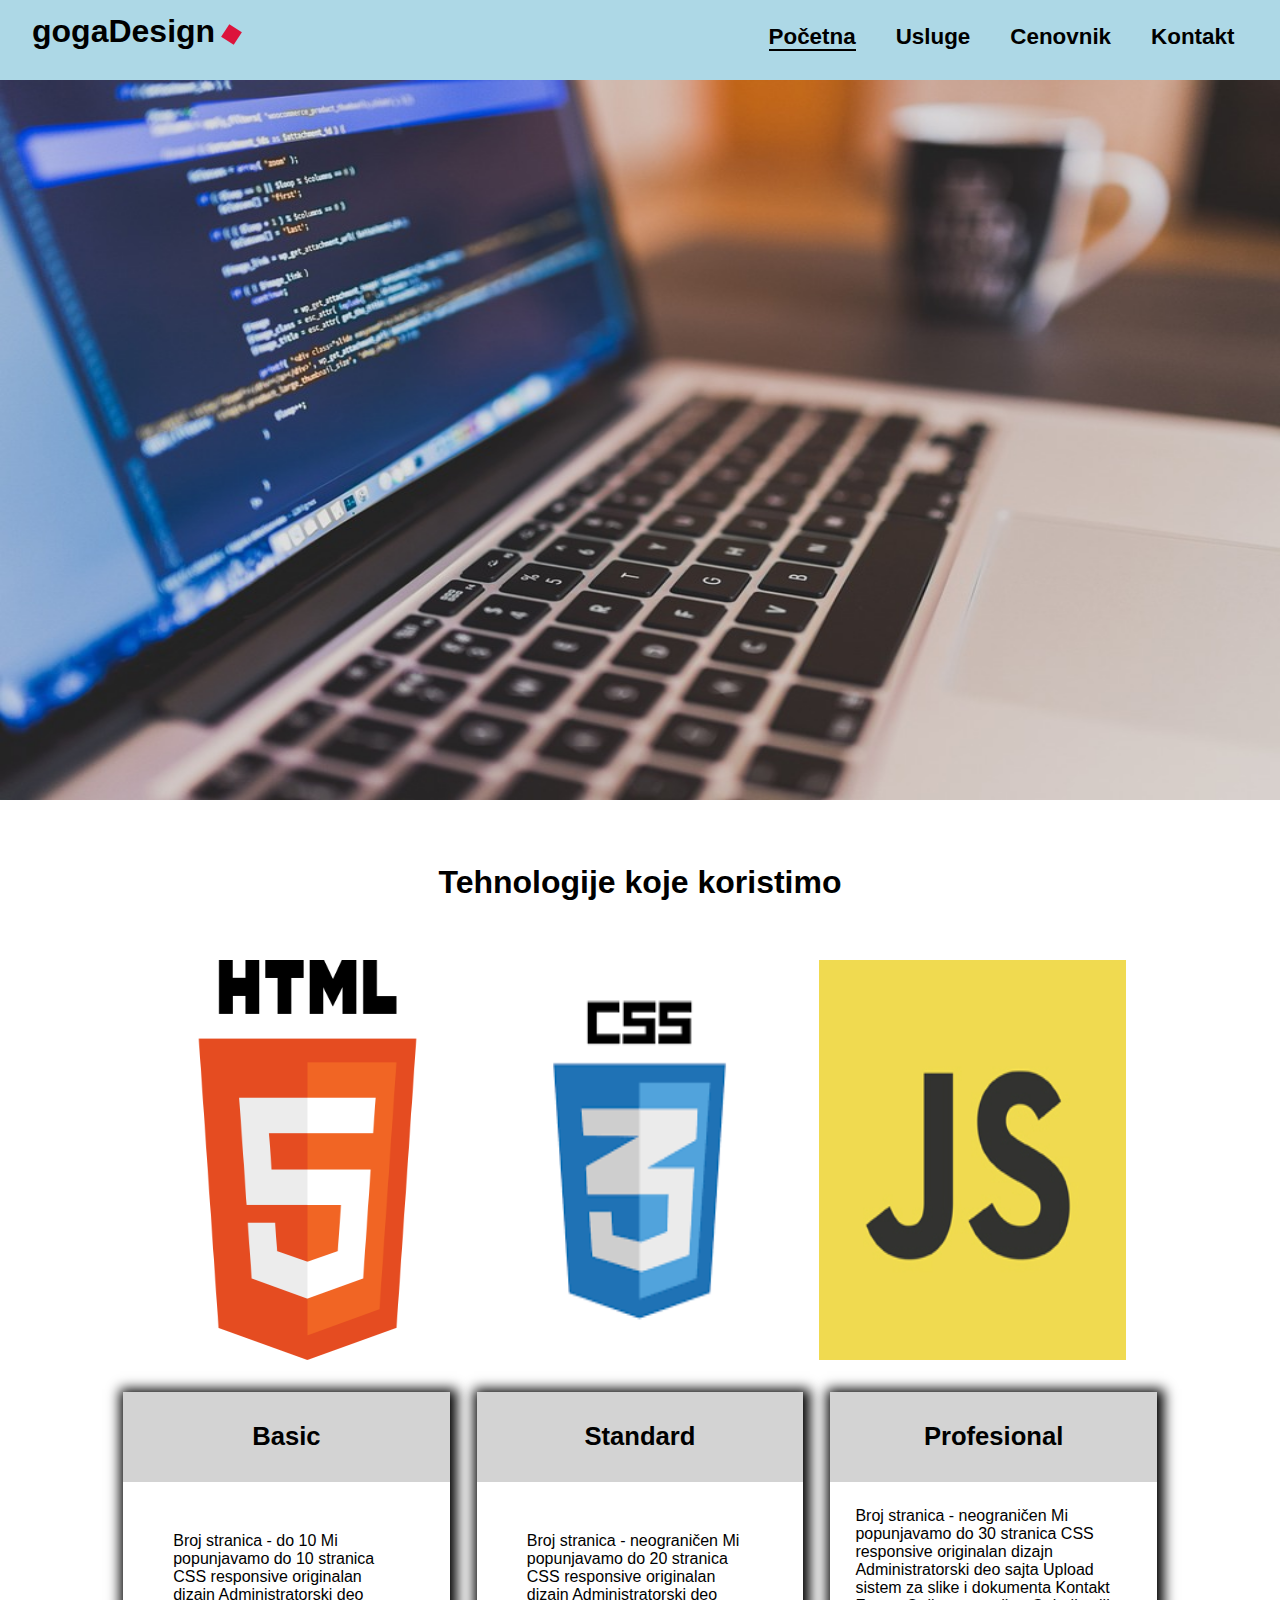
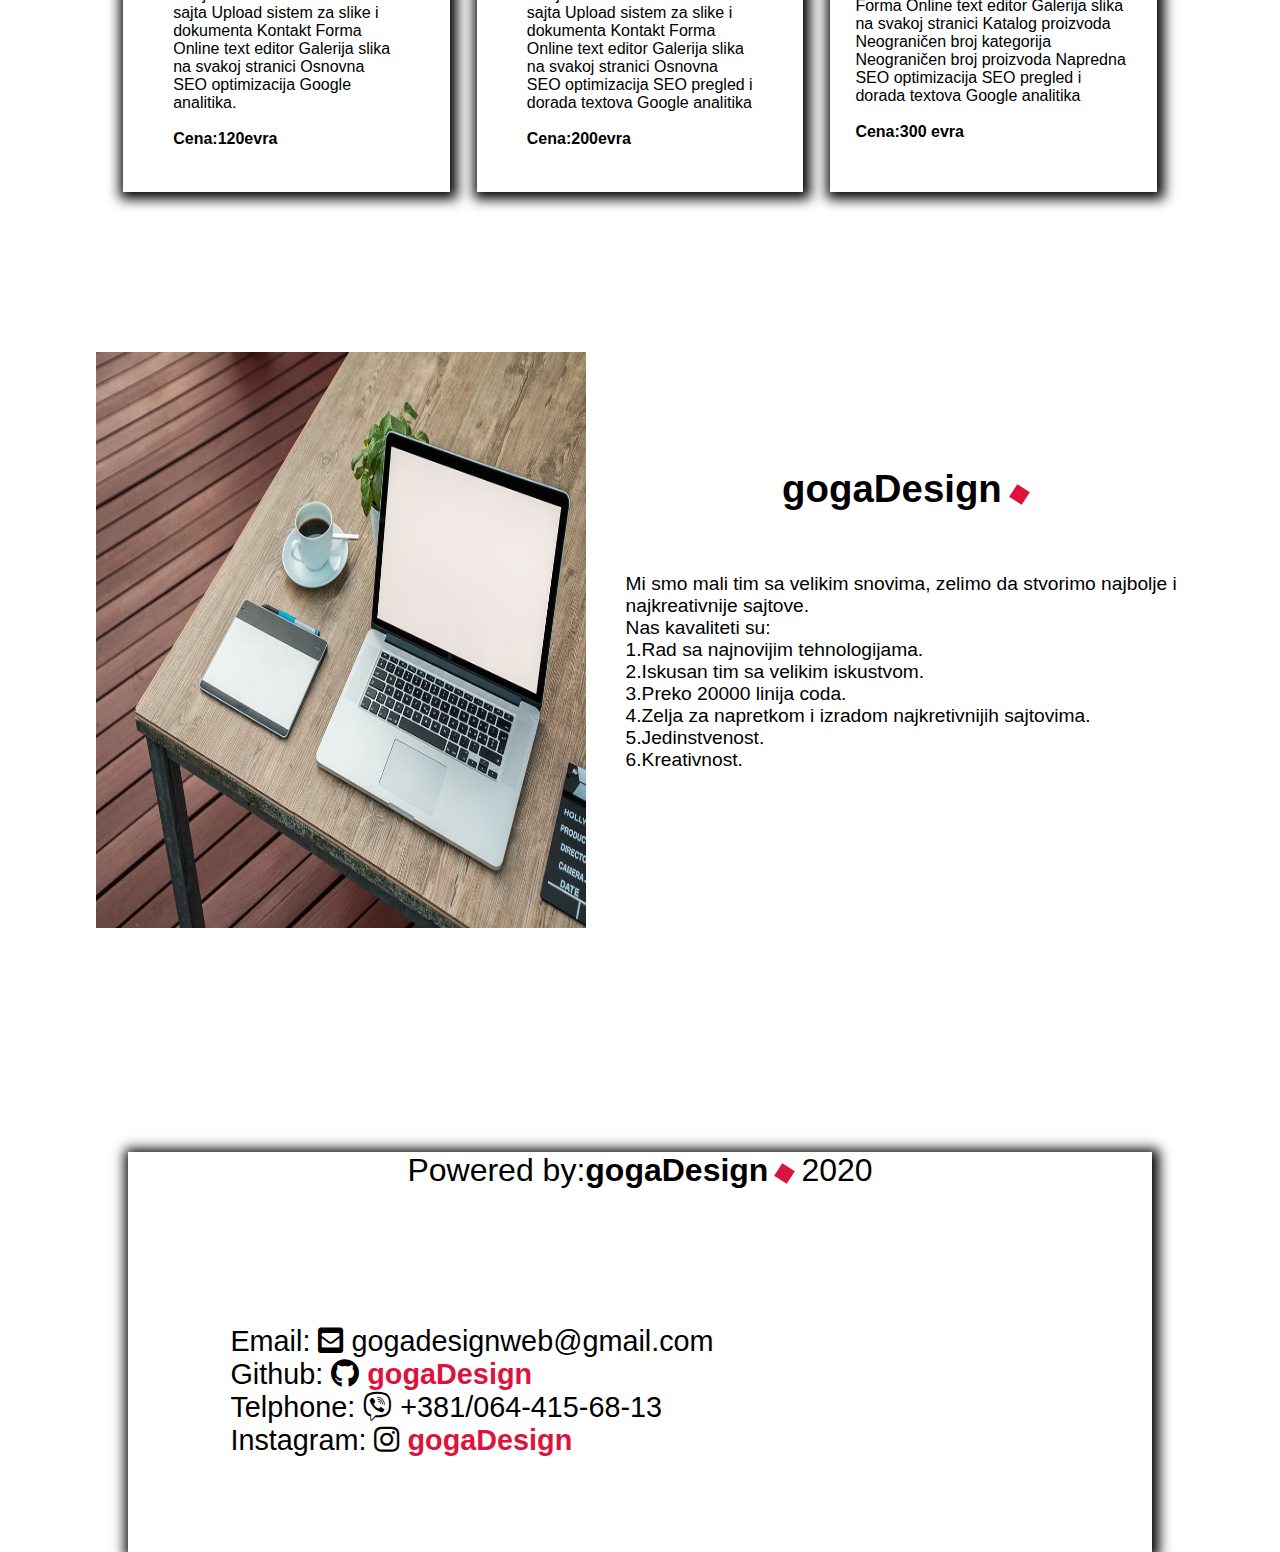
<file: index.html>
<!DOCTYPE html>
<html lang="en">
<head>
    <meta charset="UTF-8">
    <meta name="viewport" content="width=device-width, initial-scale=1.0">
    <meta name="description" content="Izrada Sajta,Pravljenje Sajta,Making a Web site,Best Way to make a site,
    Html for beginers,Ease way to make a web  site,Novi sad izrada Sajta" >
    <meta name="keywords" content="Izrada Sajta,Pravljenje Sajta,Making a Web site,Best Way to make a site,
    Html for beginers,Ease way to make a web  site,Novi sad izrada Sajta,Simple Way to make  a site,
    Sites for 100 euro">
    <meta name="author" content="Goran Ivankovic">
    <title>My Web Site</title>
   <link rel="stylesheet" href="css/all.min.css">
    <link rel="stylesheet" href="css/style.css">
   
</head>
<body>
    <header>
        <nav>
            <ul>
                <li><a href="index.html" id="pocetna">Početna</a></li>
                <li><a href="html/usluge.html">Usluge</a></li>
                <li><a href="html/cenovnik.html">Cenovnik</a></li>
                <li><a href="html/kontakt.html">Kontakt</a></li>
            </ul>
        </nav>
        <div class="logo">
            gogaDesign
        </div>
     
        
    </header>
     <div class="menuBar">
        <i class="fas fa-bars"></i>
     </div>
   


 

    <!-- Container with image:-->
    <div class="imgCont">
        <img src="img/laptop.jpg" id="picture" alt="">
    </div>
    <!-- Container with 3 text divs:-->
    <div class="container1">
        <h1>Tehnologije koje koristimo</h1>
        <div class="text1">
            <img src="img/html.jpg" alt="">
           
        </div>
        <div class="text2">
            <img src="img/css.jpg" alt="">
.
        </div>
        <div class="text3">
            <img src="img/js.jpg" alt="">

        </div>
    </div>

<!-- Container with 3 price div:-->
    <div class="container2">
       
        
        <div class="paket1">
            <div class="basic">Basic</div>
            <div class="basicText">
            
                Broj stranica - do 10
                Mi popunjavamo do 10 stranica
                CSS responsive originalan dizajn
                Administratorski deo sajta
                Upload sistem za slike i dokumenta
                Kontakt Forma
                Online text editor
                Galerija slika na svakoj stranici
                Osnovna SEO optimizacija
                Google analitika.
                <br>
                <br>
                <strong>Cena:120evra</strong>
                
            </div>
            
        
        </div>
        
        <div class="paket2">
            <div class="standard">Standard</div>
            <div class="basicText2">
                Broj stranica - neograničen
                Mi popunjavamo do 20 stranica
                CSS responsive originalan dizajn
                Administratorski deo sajta
                Upload sistem za slike i dokumenta
                Kontakt Forma
                Online text editor
                Galerija slika na svakoj stranici
                Osnovna SEO optimizacija
                SEO pregled i dorada textova
                Google analitika
                <br>
                <br>

                <strong>Cena:200evra</strong>





 
            </div>
        </div>
        <div class="paket3">
            <div class="profesional">Profesional</div>
            <div class="basicText3">
                Broj stranica - neograničen
                Mi popunjavamo do 30 stranica
                CSS responsive originalan dizajn
                Administratorski deo sajta
                Upload sistem za slike i dokumenta
                Kontakt Forma
                Online text editor
                Galerija slika na svakoj stranici
                Katalog proizvoda
                Neograničen broj kategorija
                Neograničen broj proizvoda
                Napredna SEO optimizacija
                SEO pregled i dorada textova
                Google analitika
                <br>
                <br>
                <strong>Cena:300 evra</strong>
            </div>
        </div>
    </div>
    <!-- Container with img2 and text:-->
    <div class="container3">
    
        <img src="img/laptop2.jpg" id="img" alt="laptop with text">
        <div class="imgText">
            <div class="logo2">
                gogaDesign
            </div>
            Mi smo mali tim sa velikim snovima,
            zelimo da stvorimo najbolje i najkreativnije sajtove.
            <br>
            Nas kavaliteti su:
            <br>
            1.Rad sa najnovijim tehnologijama.
            <br>
            2.Iskusan tim sa velikim iskustvom.
            <br>
            3.Preko 20000 linija coda.
            <br>
            4.Zelja za napretkom i izradom najkretivnijih sajtovima.
            <br>
            5.Jedinstvenost.
            <br>
            6.Kreativnost.

            

        </div>
    </div>





<!--Footer with data-->

  <footer>
      <div class="footerOne">
          Powered by: <strong> gogaDesign</strong> 2020
      </div>
      
      <div class="footerTwo">
          <div>Email: <i class="fas fa-envelope-square"></i> gogadesignweb@gmail.com</div>
          <div>Github: <i class="fab fa-github"></i> <a href="https://github.com/goranivankovic">gogaDesign</a></div>
          <div>Telphone: <i class="fab fa-viber"></i> +381/064-415-68-13</div> 
          <div>Instagram: <i class="fab fa-instagram"></i> <a href="https://instagram.com">gogaDesign</a> </div>

      </div>

  </footer>


<script src="js/index.js"></script>
</body>
</html>
</file>
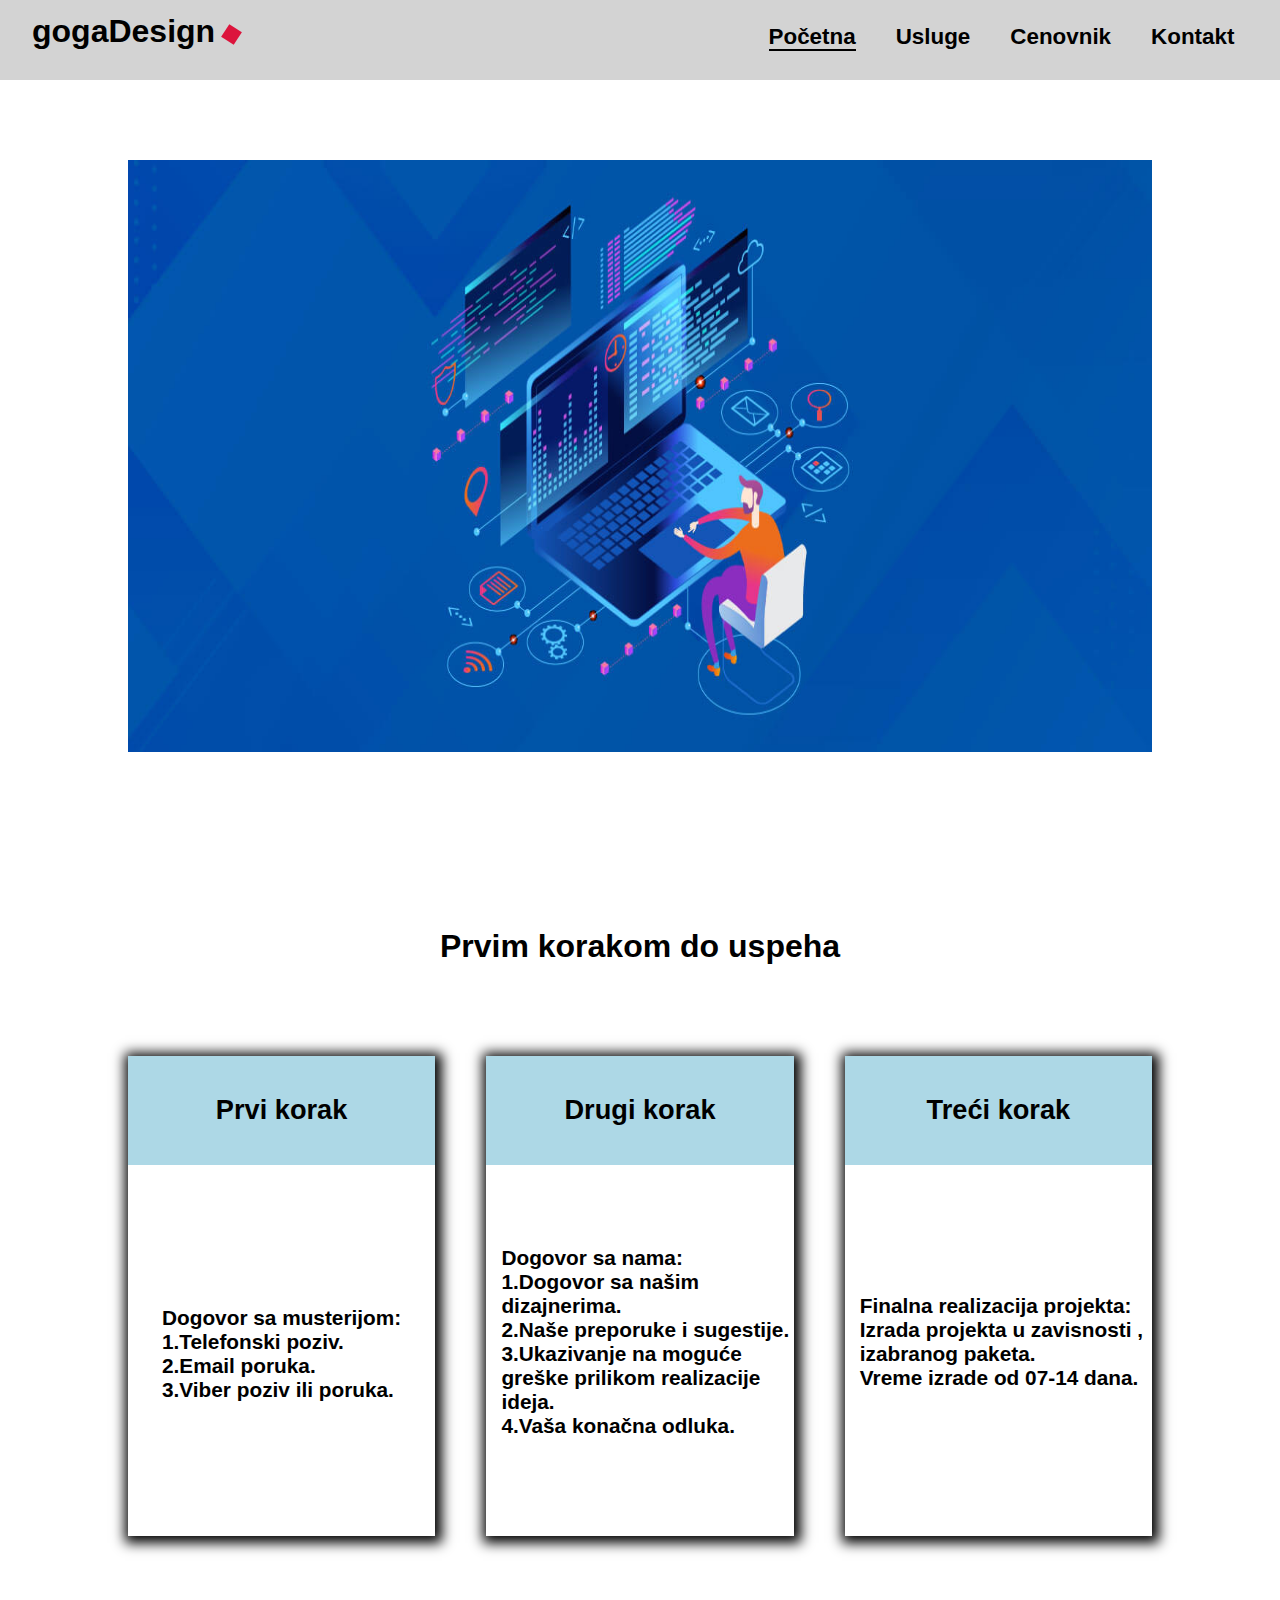
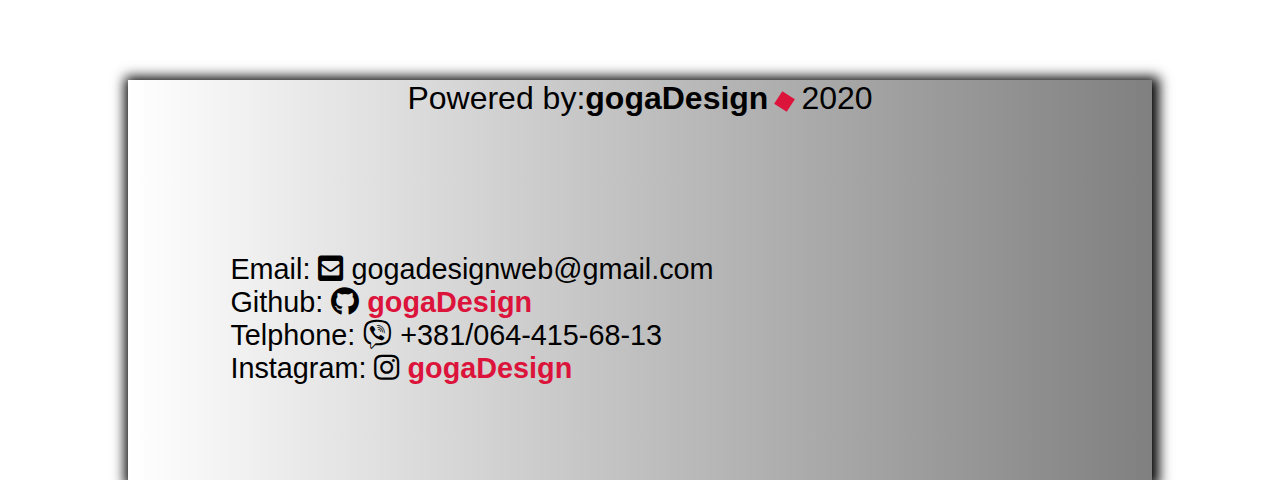
<file: html/usluge.html>
<!DOCTYPE html>
<html lang="en">
<head>
    <meta charset="UTF-8">
    <meta name="viewport" content="width=device-width, initial-scale=1.0">
    <meta name="description" content="Izrada Sajta,Pravljenje Sajta,Making a Web site,Best Way to make a site,
    Html for beginers,Ease way to make a web  site,Novi sad izrada Sajta" >
    <meta name="keywords" content="Izrada Sajta,Pravljenje Sajta,Making a Web site,Best Way to make a site,
    Html for beginers,Ease way to make a web  site,Novi sad izrada Sajta,Simple Way to make  a site,
    Sites for 100 euro">
    <meta name="author" content="Goran Ivankovic">
    <title>My Web Site</title>
    <link rel="stylesheet" href="../css/all.min.css">
    <link rel="stylesheet" href="../css/usluge.css">
</head>
<body>
    <header>
        <nav>
            <ul>
                <li><a href="../index.html" id="pocetna">Početna</a></li>
                <li><a href="usluge.html">Usluge</a></li>
                <li><a href="cenovnik.html">Cenovnik</a></li>
                <li><a href="kontakt.html">Kontakt</a></li>
            </ul>
        </nav>
        <div class="logo">
            gogaDesign
        </div>
    </header>
    <div class="menuBar">
        <i class="fas fa-bars"></i>
     </div>
    <div class="container1">
        <h1>Prvim korakom do uspeha</h1>
        <div class="text1">
            <h2>Prvi korak</h2>
            <div class="data1">
            <br>
           Dogovor sa musterijom:
            <br>
            1.Telefonski poziv.
            <br>
            2.Email poruka.
            <br>
            3.Viber poziv ili poruka.
            <br>
        </div>
         

        </div>
        <div class="text2">
            <h2>Drugi korak</h2>
            <div class="data2">
                Dogovor sa nama:
                <br>
                1.Dogovor sa našim dizajnerima.
                <br>
                2.Naše preporuke i sugestije.
                <br>
                3.Ukazivanje na moguće greške prilikom realizacije ideja.
                <br>
                4.Vaša konačna odluka.

            </div>
        </div>
        <div class="text3">
            <h2>Treći korak</h2>
            <div class="data3">
                Finalna realizacija projekta:
                <br>
                Izrada projekta u zavisnosti , 
                izabranog paketa.
                <br>
                Vreme izrade od 07-14 dana.




            </div>
        </div>
        
    </div>
    <div class="container3">
    
        <img src="../img/coding.jpg" id="img" alt="laptop with text">
   
    </div>





    <footer>
        <div class="footerOne">
            Powered by: <strong> gogaDesign</strong> 2020
        </div>
        
        <div class="footerTwo">
            <div>Email: <i class="fas fa-envelope-square"></i> gogadesignweb@gmail.com</div>
            <div>Github: <i class="fab fa-github"></i> <a href="https://github.com/goranivankovic">gogaDesign</a></div>
            <div>Telphone: <i class="fab fa-viber"></i> +381/064-415-68-13</div> 
            <div>Instagram: <i class="fab fa-instagram"></i> <a href="https://instagram.com">gogaDesign</a> </div>
  
        </div>
  
    </footer>
   

    <script src="../js/usluge.js"></script>
</body>
</html>
</file>
<file: css/style.css>
*{
    padding: 0;
    margin: 0;
    font-family: 'Segoe UI', Tahoma, Geneva, Verdana, sans-serif;
}
.pictureDruga{
 transition: 2000ms;
 opacity: 0.1;
}


/*Header data with nav & ul*/
header{
    height:5em;
    width: 100%;
    background-color: lightblue;
   
}
header nav{
   position: absolute;
   top: 1.5em;
   right: 2%;
    
}
header nav ul{
  display: inline-flex;
  list-style: none;
    
}
header nav ul li{
    padding:0 20px;
    
    
}
header nav ul li a{
    text-decoration: none;
    color: black;
    font-size: 1.4em;
    font-weight: 550;
}
header nav ul li:hover{
    transform: scale(0.92);
    transition: 700ms;
}
header nav ul li a:hover{
    color: navajowhite;
    transition: 700ms;
    border-bottom: 2.4px solid black;

}
#pocetna{
    border-bottom: 2.4px solid black;
  
}
.logo{
    padding: 0.4em;
    padding-left: 1em;
    font-size: 2em;
    font-weight: 700;
}
.logo::after{
    content:'';
    display: inline-flex;
    height: 15px;
    width: 15px;
    background-color: crimson;
    transform: rotate(33deg);
}
/*logo hover header */
header .logo:hover::after{
    transform: rotate(753deg);
    transition: 2000ms;
}


/*Div with image */
.imgCont{
position: absolute;
top: 5em;
left: 0%;
right: 0%;
width: 100%;
height: 45em;

}
/*Div image height & width*/
.imgCont img{
    height: 100%;
    width: 100%;


}

/*Container1 with position height & width*/
.container1{
    position: absolute;
    top:50em;
    left: 10%;
    right: 10%;
    width: 80%;
    height: 35em;
    display: flex;
    justify-content: space-evenly;
    align-items: flex-end;
    
}
.container1 h1{
    position: absolute;
    top: 2em;
    font-weight: bold;
}
/*Container1 text data 1*/
.container1 .text1{

    flex-basis: 30%;
    max-width: 30%;
    height: 25em;
    order: 1;
}
.container1 .text1 img{
    height: 100%;
    width: 100%;
}



/*Container1 text data 2*/
.container1 .text2{

    flex-basis: 30%;
    height: 25em;
    order:2;
}
.container1 .text2 img{
    height: 100%;
    width: 100%;
    transform: scale(1.1);
}
/*Container1 text data 3*/
.container1 .text3{

    flex-basis: 30%;
    height: 25em;
    order: 3;
}
.container1 .text3 img{
    height: 100%;
    width: 100%;
}
/*Container2 with position height & width*/
.container2{
    position: absolute;
    top:87em;
    left: 7.5%;
    right: 7.5%;
    width: 85%;
    height: 25em;
    display: flex;
    justify-content: space-evenly;
}
/*Container2 paket data 1*/
.container2 .paket1{
    flex-direction: column;
    flex-basis: 30%;
    height: 25em;
    order: 1;
    box-shadow: 2px 2px 12px 5px black;

}
.container2 .paket1 .basic{
    display: flex;
    flex-basis: 100%;
    height: 3.5em;
    justify-content: center;
    align-items: center;
    background-color: lightgrey;
    font-size: 1.6em;
    font-weight: 700;

}
/*Container2 paket data 2*/
.container2 .paket2{
    flex-basis: 30%;
    height: 25em;
    order: 2;
    box-shadow: 2px 2px 12px 5px black;

}
.container2 .paket2 .standard{
    display: flex;
    flex-basis: 100%;
    height: 3.5em;
    justify-content: center;
    align-items: center;
    background-color: lightgrey;
    font-size: 1.6em;
    font-weight: 700;

}
/*Container2 paket data 1*/
.container2 .paket3{
    flex-basis: 30%;
    height: 25em;
    order: 3;
    box-shadow: 2px 2px 12px 5px black;

}
.container2 .paket3 .profesional{
    display: flex;
    flex-basis: 100%;
    height: 3.5em;
    justify-content: center;
    align-items: center;
    background-color: lightgrey;
    font-size: 1.6em;
    font-weight: 700;

}




/*Container3 with position height & width*/
.container3{
    position: absolute;
    top:122em;
    left: 7.5%;
    right: 7.5%;
    width: 85%;
    height: 40em;
    display: flex;
   

}
/*Container3 img data*/
.container3 img{
    height: 90%;
    width: 45%;
    
    
    
}
/*Container3 text data*/
.container3 .imgText{
    display: flex;
    justify-content: center;
    align-items: center;
    font-size: 1.2em;
    padding-left: 40px;
    
}
/*logo name in containter3*/
.container3 .imgText .logo2{
    position: absolute;
    top:3em;
    font-size: 2em;
    font-weight: 700;
}
/*Pseudo after in logo name container3*/
.container3 .logo2::after{
    content:'';
    display: inline-flex;
    height: 15px;
    width: 15px;
    background-color: crimson;
    transform: rotate(33deg);

}

/*footer position height & width*/
footer{
    position: absolute;
    top:172em;
    left: 10%;
    right: 10%;
    width: 80%;
    height: 25em;
    box-shadow: 2px 2px 12px 5px black;

    
}
.container2 .paket1  .basicText{
    padding: 50px;
}
.container2 .paket2 .basicText2{
    padding: 50px;
}
.container2 .paket3  .basicText3{
    padding: 25px;
}

.container2>:hover{
    transform: scale(1.04);
    transition: 700ms;
    font-weight: 600;
    background-color:lightskyblue;
    
}
.container1>:hover{

    transform: scale(0.95);
    transition: 700ms;
}

footer .footerOne{
 display: flex;
  height: 30%;
  width: 100%;
  justify-content: center;
  font-size: 2em;
    
}
footer .footerOne strong::after{
    content:'';
    display: inline-flex;
    height: 15px;
    width: 15px;
    margin: 9px;
    background-color: crimson;
    transform: rotate(33deg);

}
footer .footerTwo{
   position: absolute;
   top: 6em;
   left: 10%;
   display: flex;
   flex-direction: column;
   font-size: 1.8em;
   font-weight: 500;

   

}
footer .footerTwo a{
    font-weight: 700;
    color:crimson;
    text-decoration: none;
}
.menuBar{
   position: absolute;
   top: 0.5em;
   font-size: 2em;
   right: 2%;
   display: none;
   
   
}

@media only screen and (max-width:1275px){
    .container2{
        display: flex;
        flex-direction: column;
        justify-content: flex-start;
        
    }
    .container2 .paket1{
        margin: 20px;
    }
    .container2 .paket2{
        margin: 20px;

    }
    .container2 .paket3{
        margin: 20px;
    }
    .container3{
        position: absolute;
        top: 153em;
        
    
    }

    .container3 .imgText .logo2{
       position: absolute;
       top: 1em;
    
    }
    .container3 .imgText{
        font-size: 1.2em;
    }
    footer{
        position: absolute;
        top:200em;
    
    }
    
    
   
   
 
  
   

}
@media only screen and (max-width:768px){
  
   header  nav{
        position: absolute;
        top: 6em;
        left: 4%;
        right: 4%;
        right: 10px;
        z-index: 10;
        width: 92%;
        height: 35em;
     

    }
    header nav ul{
        display: flex;
        flex-direction: column;
        align-items: center;
        justify-content: space-around;
        height: 100%;
        width: 100%;
   
        
    }
    header nav ul li{
       
        width: 100%;
        height: 5em;
        display: flex;
        justify-content: center;
        align-items: center;

    }

   

    header nav ul li:hover{
        background-color: lightgray;
        transition: 1000ms;
    }
    
  



   
     
    header nav ul li #pocetna{
        border-bottom: transparent;
    }


 
  


.container1 img{
    transform: scale(0.8);
}
.container1 h1{
    position: absolute;
    top: 4em;
    font-size: 1.6em;
}
.container2{
    display: flex;
    flex-direction: column;
    justify-content: flex-start;
  
 
}
.container2 .paket1{
  margin: 20px;
   
}
.container2 .paket2{
   margin: 20px;
}
.container2 .paket3{
    margin: 20px;
}
.container3{
    position: absolute;
    top: 160em;
    

}
.container3 .imgText .logo2{
   position: absolute;
   top: 1em;

}
.container3 .imgText{
    font-size: 1.2em;
}
footer{
    position: absolute;
    top: 200em;

}

}
@media only screen and (max-width: 610px){
    .container3{
        position: absolute;
        top: 165em;
        height: 30em;
    
    }
    .container3 .imgText{
        font-size: 1em;
    }
    .container3 .imgText .logo2{
        position: absolute;
        top: 2em;

        font-size:1em;

    }
    footer{
        position: absolute;
        top: 200em;
    }
    footer div{
        transform: scale(0.8);
    }
    footer .footerOne{
        display: flex;
        flex-direction: column;
    }


}
@media only screen and (max-width: 530px){
    .container3{
        position: absolute;
        top: 170em;
        height: 25em;
    }
    .container3 .imgText{
        font-size: 0.8em;
    }
    .container3 .imgText .logo2{
        position: absolute;
        top: 3em;

        font-size:1em;

    }

}
@media only screen and (max-width: 450px){
    .container2{
        position: absolute;
        top: 105em;
 

        font-size: 0.8em;
    }
    .container3{
        position: absolute;
        top: 155em;
    }
    footer{
        position: absolute;
        top: 180em;
        display: flex;
        justify-content: space-between;
        
    }
  




}
@media only screen and (max-width:420px){
    .container1 h1{
       font-size: 1.2em;
    }
    .container1 .text1{
        transform: scale(0.8);
    }
    .container1 .text2{
        transform: scale(0.8);
    }
    .container1 .text3{
        transform: scale(0.8);
    }
    .container2 .paket1 .basicText{
        font-size: 0.8em;
    }

    .container2 .paket2 .basicText2{
        font-size: 0.8em;
    }
    .container2 .paket3 .basicText3{
        font-size: 0.8em;
    }
    .container3 .imgText{
        font-size: 0.7em;

}
footer .footerOne{
    display: flex;
    flex-direction: column;

}
footer .footerTwo{
    display: flex;
    justify-content: center;
    position: absolute;
    left: 10%;
    right: 10%;
    width: 80%;
    bottom: 0%;
    font-size: 1.1em;
}

}
</file>
<file: css/usluge.css>
*{
    padding: 0;
    margin: 0;
    font-family: 'Segoe UI', Tahoma, Geneva, Verdana, sans-serif;
}


header{
    height:5em;
    width: 100%;
    background-color: lightgrey;
   
}
header nav{
   position: absolute;
   top: 1.5em;
   right: 2%;
    
}
header nav ul{
  display: inline-flex;
  list-style: none;
    
}
header nav ul li{
    padding:0 20px;
    
    
}
header nav ul li a{
    text-decoration: none;
    color: black;
    font-size: 1.4em;
    font-weight: 550;
}
header nav ul li:hover{
    transform: scale(0.92);
    transition: 700ms;
}
header nav ul li a:hover{
    color: navajowhite;
    transition: 700ms;
    border-bottom: 2.4px solid black;

}
#pocetna{
    border-bottom: 2.4px solid black;
  
}
.logo{
    padding: 0.4em;
    padding-left: 1em;
    font-size: 2em;
    font-weight: 700;
}
.logo::after{
    content:'';
    display: inline-flex;
    height: 15px;
    width: 15px;
    background-color: crimson;
    transform: rotate(33deg);
}
/*logo hover header */
header .logo:hover::after{
    transform: rotate(753deg);
    transition: 2000ms;
}

.container3{
    position: absolute;
    top: 10em;
    left: 10%;
    right: 10%;
    width: 80%;
    height: 37em;

}
.container3 img{
    width: 100%;
    height: 100%;
}




.container1{
    position: absolute;
    top: 55em;
    left: 10%;
    right: 10%;
    width: 80%;
    height: 41em;
    display: flex;
    justify-content: space-between;
    align-items: flex-end;

   
}
.container1 .text1{
    flex-basis: 30%;
    height: 30em;
    order: 1;
    box-shadow: 2px 2px 12px 5px black;
}
.container1 .text2{
    flex-basis: 30%;
    height: 30em;
    order: 2;
    box-shadow: 2px 2px 12px 5px black;

}
.container1 .text3{
    flex-basis: 30%;
    height: 30em;
    order: 3;
    box-shadow: 2px 2px 12px 5px black;
}
.container1 h1{
    position: absolute;
    top:1.5em;
    font-size: 2em;
    font-weight: 700;
    left: 25%;
    right: 25%;
    width: 50%;
    display: flex;
    justify-content: center;
   
}

.container1 .text1 h2{
display: flex;
justify-content: center;
flex-basis: 100%;
height: 4em;
align-items: center;
background-color: lightblue;
font-size: 1.7em;
font-weight: 700;

}
.container1 .text2 h2{
    display: flex;
    justify-content: center;
    flex-basis: 100%;
    height: 4em;
    align-items: center;
    background-color: lightblue;
    font-size: 1.7em;
    font-weight: 700;
    }
    .container1 .text3 h2{
        display: flex;
        justify-content: center;
        flex-basis: 100%;
        height: 4em;
        align-items: center;
        background-color: lightblue;
        font-size: 1.7em;
        font-weight: 700;
    
    }
    .container1 .text1 .data1{
        display: flex;
        justify-content: center;
        align-items: center;
        height: 17em;
        font-size: 1.3em; 
        font-weight: 700;
        
    }
    .container1 .text2 .data2{
        display: flex;
        justify-content: center;
        align-items: center;
        height: 17em;
        font-size: 1.3em;
        padding-left:15px;
        font-weight: 700;
    
    }
    .container1 .text3 .data3{
        display: flex;
        justify-content: center;
        align-items: center;
        height: 17em;
        font-size: 1.3em;
        padding-left:15px;
        font-weight: 700;

    }
   

    footer{
        position: absolute;
        top:105em;
        left: 10%;
        right: 10%;
        width: 80%;
        height: 25em;
        box-shadow: 2px 2px 12px 5px black;
        background-image: linear-gradient(to right ,white,grey);

    
        
    }
    footer .footerOne{
        display: flex;
         height: 30%;
         width: 100%;
         justify-content: center;
         font-size: 2em;
           
       }
       footer .footerOne strong::after{
           content:'';
           display: inline-flex;
           height: 15px;
           width: 15px;
           margin: 9px;
           background-color: crimson;
           transform: rotate(33deg);
       
       }
       footer .footerTwo{
          position: absolute;
          top: 6em;
          left: 10%;
          display: flex;
          flex-direction: column;
          font-size: 1.8em;
          font-weight: 500;
       
          
       
       }
       footer .footerTwo a{
           font-weight: 700;
           color:crimson;
           text-decoration: none;
       }
       .menuBar{
        position: absolute;
        top: 0.5em;
        font-size: 2em;
        right: 2%;
        display: none;
        color: crimson;
        
        
     }
     .pictureDruga{
        display: none;
         
         
     }




       @media only screen and (max-width:1000px){
    
           .container1{
               display: flex;
               flex-direction: column;
               flex-basis: 100%;
               height: 60em;
          
               
               
           }
           .container1 .text1{
             
               height: 10em;
               order: 1;
               width: 100%;

           }
           .container1 .text2{
               
            height: 10em;
            order: 2;
            width: 100%;

           }
           .container1 .text3{
               
            height: 10em;
            order: 3;
            width: 100%;
           }
        .container1 h1{
            display: none;

        }
        .container1 .text1 h2{
        background-color: white;
        color: tomato;
        
      
        }
        .container1 .text2 h2{
            background-color: white;
      color: tomato;

        }
        .container1 .text3 h2{
            background-color: white;
            color: tomato;
        }
        .container1 .text1 .data1{
            display: flex;
            align-items: flex-start;
            flex-direction:row;
        
        }
        .container1 .text2 .data2{
            display: flex;
            align-items: flex-start;
            flex-direction:row;
        }
        .container1 .text3 .data3{
            display: flex;
            align-items: flex-start;
            flex-direction:row;
            font-weight: bolder;
        
        }

     footer{
        position: absolute;
        top:125em;
        left: 10%;
        right: 10%;
        width: 80%;
       
     }

       }
       @media only screen and (max-width:768px){
        header  nav{
            position: absolute;
            top: 6em;
            left: 4%;
            right: 4%;
            right: 10px;
            z-index: 10;
            width: 92%;
            height: 35em;
         
    
        }
        header nav ul{
            display: flex;
            flex-direction: column;
            align-items: center;
            justify-content: space-around;
            height: 100%;
            width: 100%;
       
            
        }
        header nav ul li{
           
            width: 100%;
            height: 5em;
            display: flex;
            justify-content: center;
            align-items: center;
            
    
        }
        header nav ul li:hover a{
            color: crimson;
        }
    
       
    
        header nav ul li:hover{
            background-color: lightblue;
            transition: 1000ms;
        }
        
      
    
    
    
       
         
        header nav ul li #pocetna{
            border-bottom: transparent;
        }

        .container1 img{
           transform: scale(0.8);
        }
    
    
     
      
    
    

        
   

       }

       @media only screen and (max-width:575px){
           footer .footerOne{
               display: flex;
               flex-direction: column;
               align-items: center;
           }
           footer .footerTwo{
               display: flex;
               justify-content: flex-end;
              font-size: 1.3em;

           }

       }

       @media only screen and (max-width:420px){
           .container1 .text1 h2{
               color: black;
           }
           .container1 .text2 h2{
            color: black;
        }
        .container1 .text3 h2{
            color: black;
        }
        .container1 .text1 .data1{
            font-size: 1em;
            font-weight: bolder;
        }
        .container1 .text1 .data1{
            font-size: 1em;
            font-weight: bolder;
            color: tomato;
        }

           .container1 .text2 .data2{
               font-size: 1em;
               font-weight: bolder;
               color: tomato;
           }
           .container1 .text3 .data3{
            font-size: 1em;
            font-weight: bolder;
            color: tomato;
        }
        footer .footerOne{
            display: flex;
            flex-direction: column;
        
        }
        footer .footerTwo{
            display: flex;
            justify-content: center;
            position: absolute;
            left: 10%;
            right: 10%;
            width: 80%;
            bottom: 0%;
            font-size: 1.1em;
        }
      
       }
</file>
